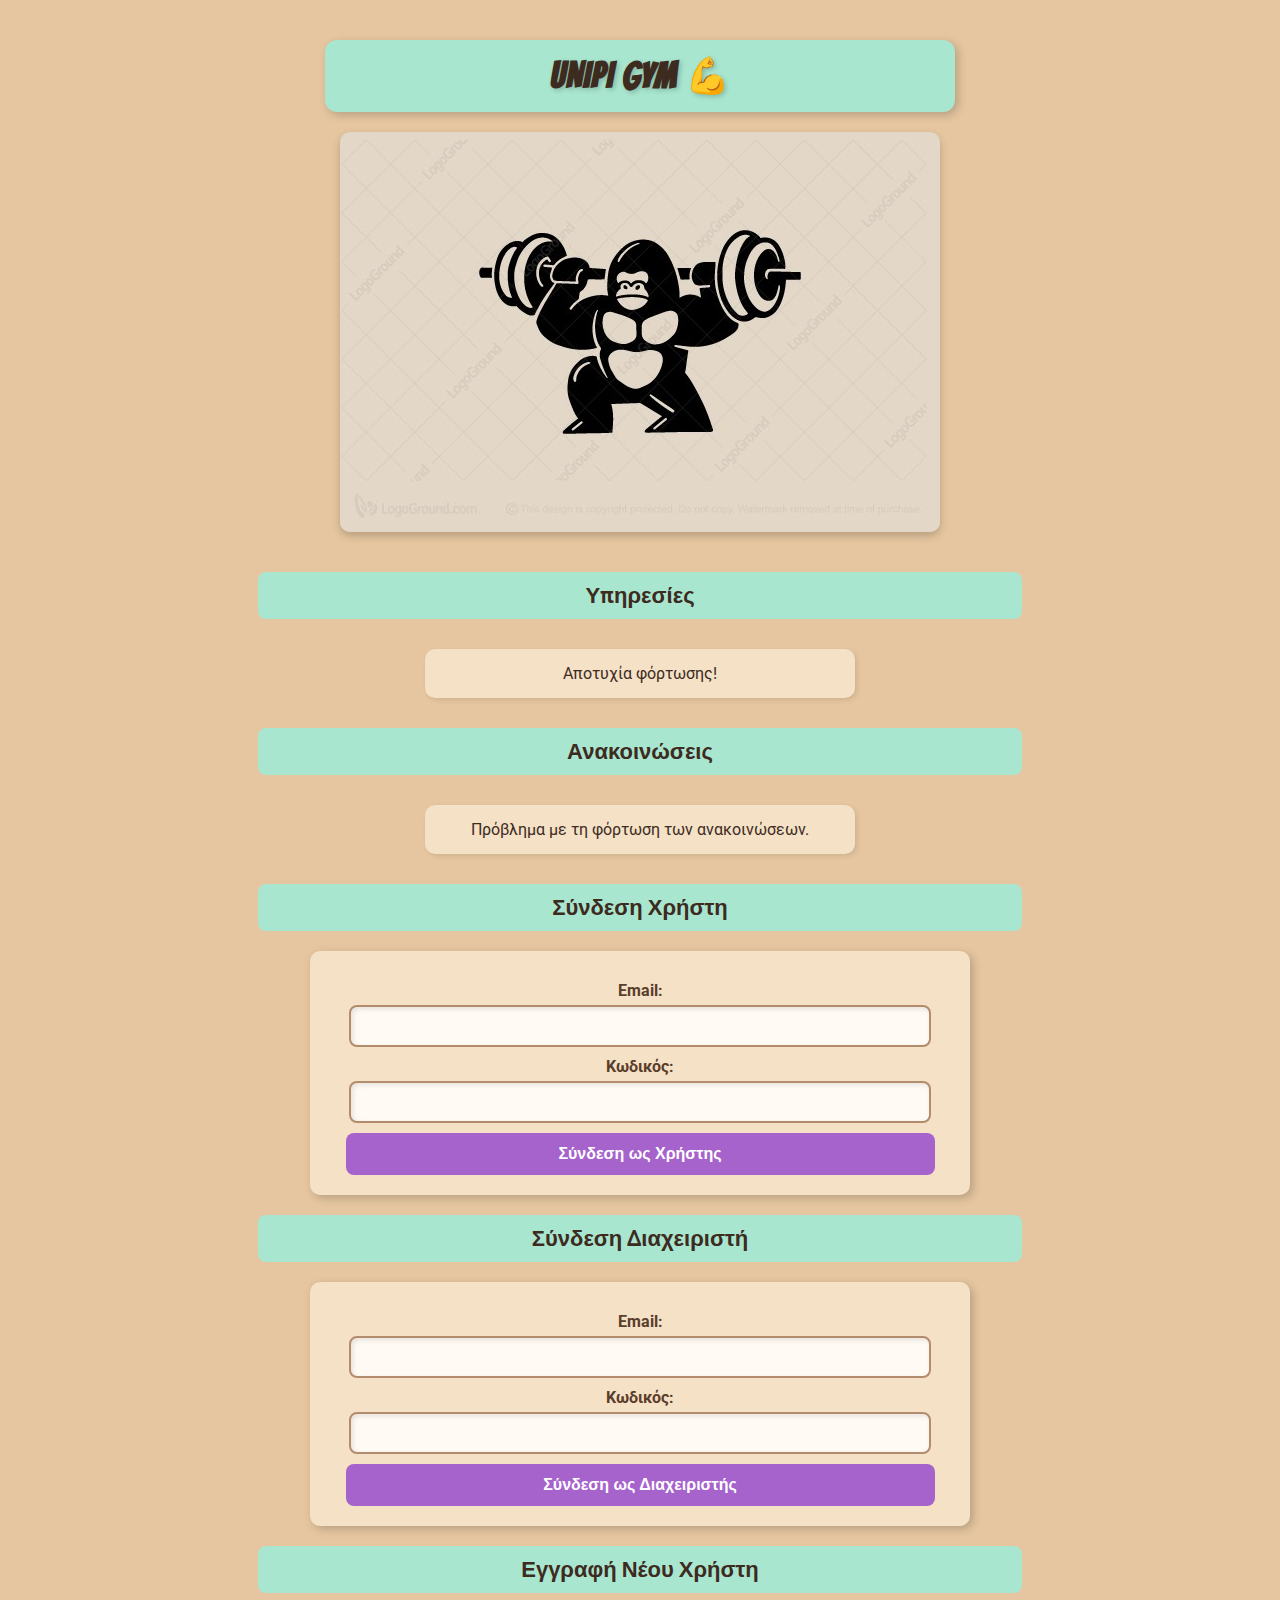
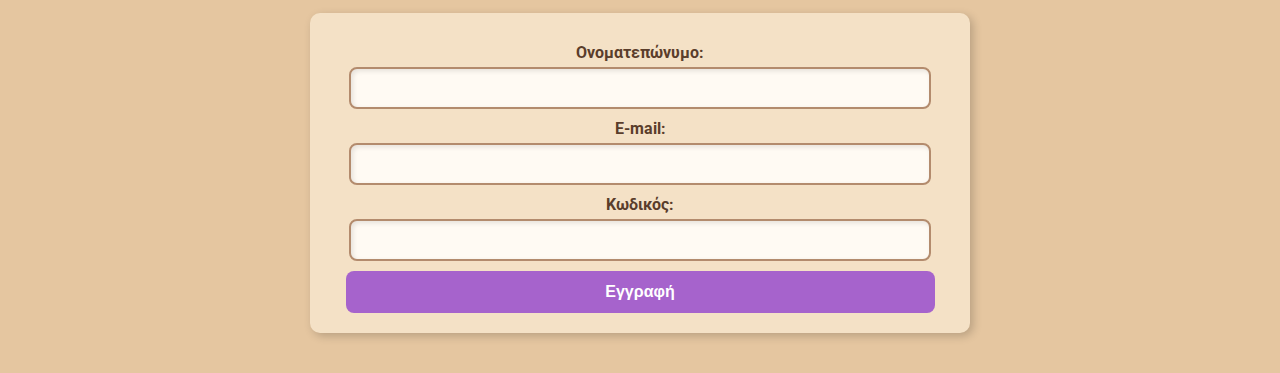
<file: index.html>
<!DOCTYPE html>
<html lang="el">
<head>
    <meta charset="UTF-8">
    <meta name="viewport" content="width=device-width, initial-scale=1.0">
    <title>UNIPI GYM</title>
    <link rel="stylesheet" href="style.css">
</head>
<body>
    <h1>UNIPI GYM 💪</h1>

<img src="dv9y2021487932021-05-263911643Gorilla-Gym.jpg" alt="Gym" class="welcome-image">
    
    <!-- Υπηρεσίες -->
    <div class="section">
        <h2>Υπηρεσίες</h2>
        <ul id="servicesList">
            <li>Φόρτωση...</li>
        </ul>
    </div>

    <!-- Ανακοινώσεις -->
    <div class="section">
        <h2>Ανακοινώσεις</h2>
        <ul id="announcementsList">
            <li>Φόρτωση...</li>
        </ul>
    </div>

    <!-- Σύνδεση Χρήστη -->
    <h2>Σύνδεση Χρήστη</h2>
    <form id="userLoginForm">
        <label for="userEmail">Email:</label>
        <input type="email" id="userEmail" required>

        <label for="userPassword">Κωδικός:</label>
        <input type="password" id="userPassword" required>

        <button type="submit">Σύνδεση ως Χρήστης</button>
    </form>

    <!-- Σύνδεση Διαχειριστή -->
    <h2>Σύνδεση Διαχειριστή</h2>
    <form id="adminLoginForm">
        <label for="adminEmail">Email:</label>
        <input type="email" id="adminEmail" required>

        <label for="adminPassword">Κωδικός:</label>
        <input type="password" id="adminPassword" required>

        <button type="submit">Σύνδεση ως Διαχειριστής</button>
    </form>

    <!-- Εγγραφή Νέου Χρήστη -->
    <h2>Εγγραφή Νέου Χρήστη</h2>
    <form id="registerForm">
        <label for="full_name">Ονοματεπώνυμο:</label>
        <input type="text" id="full_name" required>

        <label for="email">E-mail:</label>
        <input type="email" id="email" required>

        <label for="password">Κωδικός:</label>
        <input type="password" id="password" required>

        <button type="submit">Εγγραφή</button>
    </form>

    <p id="loginMessage"></p>

    <script src="script.js"></script>
</body>
</html>
</file>
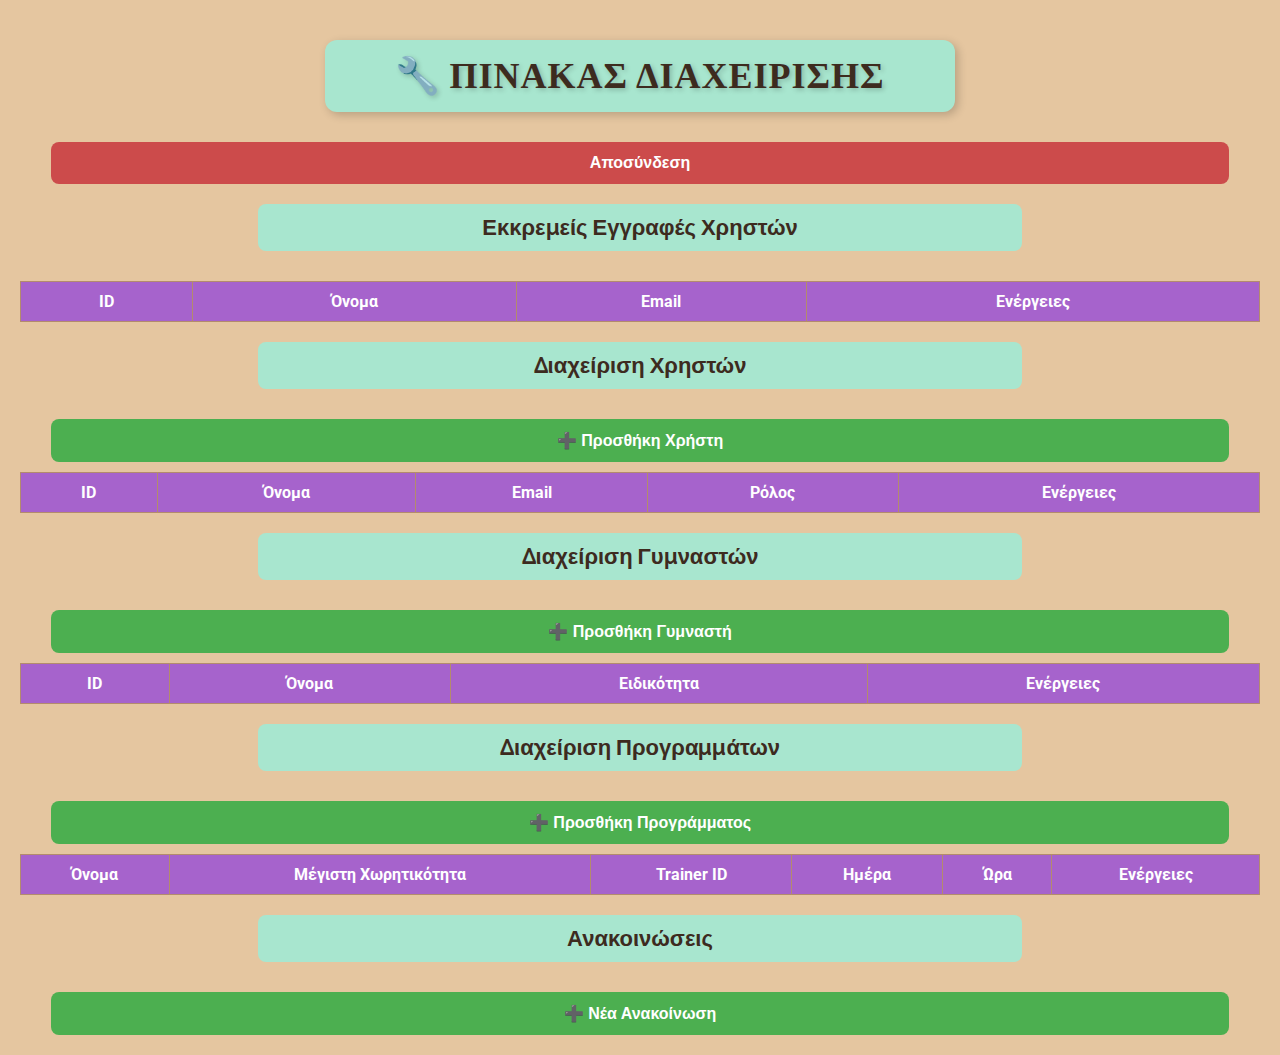
<file: admin.html>
<!DOCTYPE html>
<html lang="el">
<head>
    <meta charset="UTF-8">
    <meta name="viewport" content="width=device-width, initial-scale=1.0">
    <title>Πίνακας Διαχείρισης</title>
    <link rel="stylesheet" href="style.css">
</head>
<body>
    <h1>🔧 Πίνακας Διαχείρισης</h1>
    <button class="logout-btn" onclick="logout()">Αποσύνδεση</button>

    <!-- Εκκρεμείς Εγγραφές Χρηστών -->
    <div class="section">
        <h2>Εκκρεμείς Εγγραφές Χρηστών</h2>
        <table>
            <thead>
                <tr>
                    <th>ID</th>
                    <th>Όνομα</th>
                    <th>Email</th>
                    <th>Ενέργειες</th>
                </tr>
            </thead>
            <tbody id="pendingUsersTable"></tbody>
        </table>
    </div>

    <!-- Διαχείριση Χρηστών -->
    <div class="section">
        <h2>Διαχείριση Χρηστών</h2>
        <button class="add-btn" onclick="addUser()">➕ Προσθήκη Χρήστη</button>
        <table>
            <thead>
                <tr>
                    <th>ID</th>
                    <th>Όνομα</th>
                    <th>Email</th>
                    <th>Ρόλος</th>
                    <th>Ενέργειες</th>
                </tr>
            </thead>
            <tbody id="usersTable"></tbody>
        </table>
    </div>

    <!-- Διαχείριση Γυμναστών -->
    <div class="section">
        <h2>Διαχείριση Γυμναστών</h2>
        <button class="add-btn" onclick="addTrainer()">➕ Προσθήκη Γυμναστή</button>
        <table>
            <thead>
                <tr>
                    <th>ID</th>
                    <th>Όνομα</th>
                    <th>Ειδικότητα</th>
                    <th>Ενέργειες</th>
                </tr>
            </thead>
            <tbody id="trainersTable"></tbody>
        </table>
    </div>

    <!-- Διαχείριση Προγραμμάτων -->
    <div class="section">
        <h2>Διαχείριση Προγραμμάτων</h2>
        <button class="add-btn" onclick="addProgram()">➕ Προσθήκη Προγράμματος</button>
        <table>
            <thead>
                <tr>
                    <th>Όνομα</th>
                    <th>Μέγιστη Χωρητικότητα</th>
                    <th>Trainer ID</th>
                    <th>Ημέρα</th>
                    <th>Ώρα</th>
                    <th>Ενέργειες</th>
                </tr>
            </thead>
            <tbody id="programsTable"></tbody>
        </table>
    </div>

    <!-- Ανακοινώσεις -->
    <div class="section">
        <h2>Ανακοινώσεις</h2>
        <button class="add-btn" onclick="addAnnouncement()">➕ Νέα Ανακοίνωση</button>
        <ul id="announcementsList"></ul>
    </div>

    <script src="admin.js"></script>
</body>
</html>
</file>
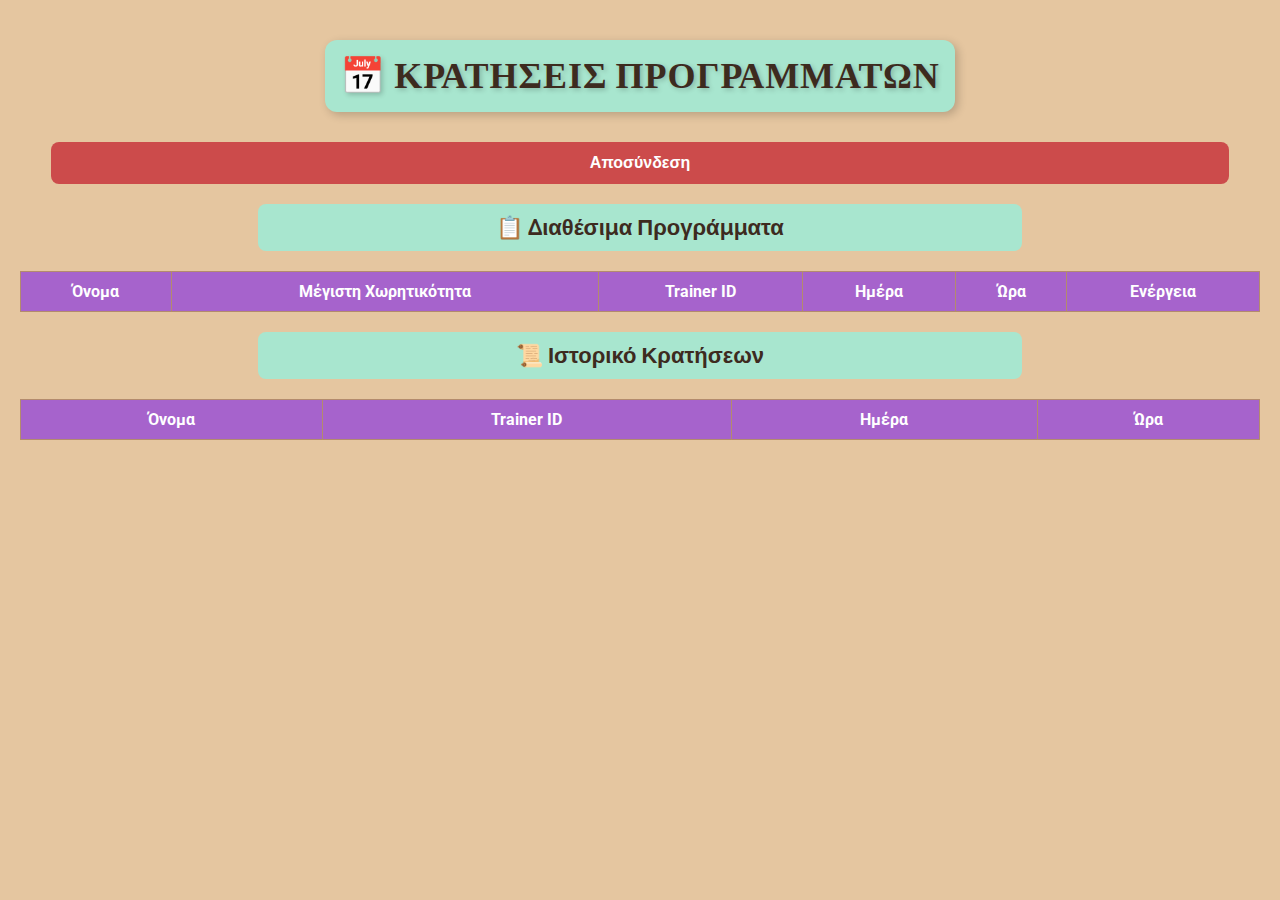
<file: dashboard.html>
<!DOCTYPE html>
<html lang="el">
<head>
    <meta charset="UTF-8">
    <meta name="viewport" content="width=device-width, initial-scale=1.0">
    <title>Dashboard</title>
    <link rel="stylesheet" href="style.css">
</head>
<body>
    <h1>📅 Κρατήσεις Προγραμμάτων</h1>
<button class="logout-btn" onclick="logout()">Αποσύνδεση</button>
    <h2>📋 Διαθέσιμα Προγράμματα</h2>
    <table border="1">
        <thead>
            <tr>
                <th>Όνομα</th>
                <th>Μέγιστη Χωρητικότητα</th>
                <th>Trainer ID</th>
                <th>Ημέρα</th>
                <th>Ώρα</th>
                <th>Ενέργεια</th>
            </tr>
        </thead>
        <tbody id="dashboardProgramsTable"></tbody> <!-- 🔥 Το σωστό ID -->
    </table>

    <h2>📜 Ιστορικό Κρατήσεων</h2>
    <table border="1">
        <thead>
            <tr>
                <th>Όνομα</th>
                <th>Trainer ID</th>
                <th>Ημέρα</th>
                <th>Ώρα</th>
            </tr>
        </thead>
        <tbody id="reservationsTable"></tbody>
    </table>

    <script src="dashboard.js"></script>
</body>
</html>
</file>
<file: style.css>
/* Εισαγωγή γραμματοσειρών */
@import url('https://fonts.googleapis.com/css2?family=Raleway:wght@700&family=Roboto:wght@400&display=swap');
@import url('https://fonts.googleapis.com/css2?family=Bangers:wght@500&display=swap');


body {
    font-family: 'Roboto', sans-serif;
    background-color: #e5c6a0; /* Μπεζ φόντο */
    color: #3d2b1f; /* Καφέ χρώμα κειμένου */
    text-align: center;
    margin: 0;
    padding: 20px;
}

/* Εικόνα Καλωσορίσματος */
.welcome-image {
    display: block;
    margin: 20px auto;
    max-width: 80%;
    height: auto;
    border-radius: 10px; /* Στρογγυλεμένες γωνίες */
    box-shadow: 0 4px 8px rgba(0, 0, 0, 0.2); /* Ελαφριά σκιά */
}

/* Στυλ για τους ΤΙΤΛΟΥΣ */
h1, h2 {
    font-family: 'Raleway', sans-serif;
    font-weight: bold;
    text-align: center;
    padding: 10px;
    border-radius: 8px;
    width: 60%;
    margin: 20px auto;
}

h1 {
    font-family: 'Bangers', cursive; 
    font-size: clamp(24px, 6vw, 36px); 
    background-color: #a8e6cf; /* Ανοιχτό πράσινο */
    color: #3d2b1f; /* Καφέ χρώμα */
    padding: 15px;
    border-radius: 12px;
    display: block; 
    box-shadow: 3px 3px 10px rgba(0, 0, 0, 0.2);
    text-shadow: 2px 2px 5px rgba(0, 0, 0, 0.2);
    letter-spacing: 1px; /* απόσταση μεταξύ χαρακτήρων */
    text-transform: uppercase;
    margin: 20px auto;
    width: 90%; /* Αφήνει περιθώρια δεξιά-αριστερά */
    max-width: 600px; /* Όριο για να μη γίνει υπερβολικά μεγάλο */
    word-wrap: break-word;
    overflow-wrap: break-word;
    white-space: normal; 
    text-align: center;
}

h2 {
    font-size: 22px;
    background-color: #a8e6cf; 
    color: #3d2b1f;
}

/* ΣΤΟΙΧΙΣΗ Υπηρεσιών & Ανακοινώσεων */
.section {
    display: flex;
    flex-direction: column;
    align-items: center;
    justify-content: center;
    width: 100%;
}

/* Στυλ για τις λίστες */
.section ul {
    list-style-type: none;
    padding: 0;
    width: 50%;
    margin: 0 auto;
    text-align: center;
}

/* Κουτιά λιστών */
.section li {
    background: #f4e1c6;
    padding: 15px;
    border-radius: 10px;
    width: 100%;
    max-width: 400px;
    box-shadow: 2px 2px 5px rgba(0, 0, 0, 0.1);
    margin: 10px auto;
}

/* Στυλ για τις φόρμες */
form {
    background: #f4e1c6; /* Απαλό μπεζ φόντο */
    padding: 20px;
    border-radius: 10px; /* Στρογγυλεμένες γωνίες */
    width: 50%;
    margin: 20px auto;
    box-shadow: 3px 3px 10px rgba(0, 0, 0, 0.2); /* Ελαφριά σκιά */
}

/* Στυλ για τα labels */
label {
    display: block;
    margin: 10px 0 5px;
    font-weight: bold;
    color: #5a3d2b; /* Καφέ χρώμα */
}

/* Στυλ για τα input πεδία */
input {
    width: 90%;
    padding: 10px;
    border: 2px solid #b38b6d; /* Καφέ περίγραμμα */
    border-radius: 8px;
    background: #fffaf3;
    font-size: 16px;
    box-shadow: inset 2px 2px 5px rgba(0, 0, 0, 0.1);
    transition: 0.3s;
}

/* Κλικ σε ένα input πεδίο */
input:focus {
    border-color: #6ab04c; /* Ανοιχτό πράσινο */
    box-shadow: 0 0 8px rgba(106, 176, 76, 0.5);
    outline: none;
}
/* Στυλ για τα κουμπιά */
button {
    background: #a663cc; /* Μωβ */
    color: white;
    font-weight: bold;
    border: none;
    padding: 12px;
    width: 95%;
    border-radius: 8px;
    cursor: pointer;
    margin-top: 10px;
    font-size: 16px;
    transition: 0.3s;
}

button:hover {
    background: #8e52b3; /* Σκούρο μωβ */
}

/* Κουμπί αποσύνδεσης */
.logout-btn {
    background: #cc4b4b;
}

.logout-btn:hover {
    background: #a63b3b;
}

/* Κουμπιά προσθήκης */
.add-btn {
    background: #4caf50;
}

.add-btn:hover {
    background: #3d8b40;
}

/* Πίνακες */
table {
    width: 100%;
    border-collapse: collapse;
    margin-top: 10px;
}

th, td {
    border: 1px solid #b38b6d;
    padding: 10px;
    text-align: center;
}

th {
    background-color: #a663cc;
    color: white;
}

td {
    background-color: #fffaf3;
}

/* Κουτιά υπηρεσιών & ανακοινώσεων */
.list-container {
    display: flex;
    flex-direction: column;
    align-items: center;
    width: 100%;
    margin-top: 5px;
}

/* Σωστή διάταξη λιστών */
.list-item {
    width: 40%;
    max-width: 500px;
    text-align: center;
    display: flex;
    flex-direction: column;
    align-items: center;
    justify-content: center;
}
</file>
